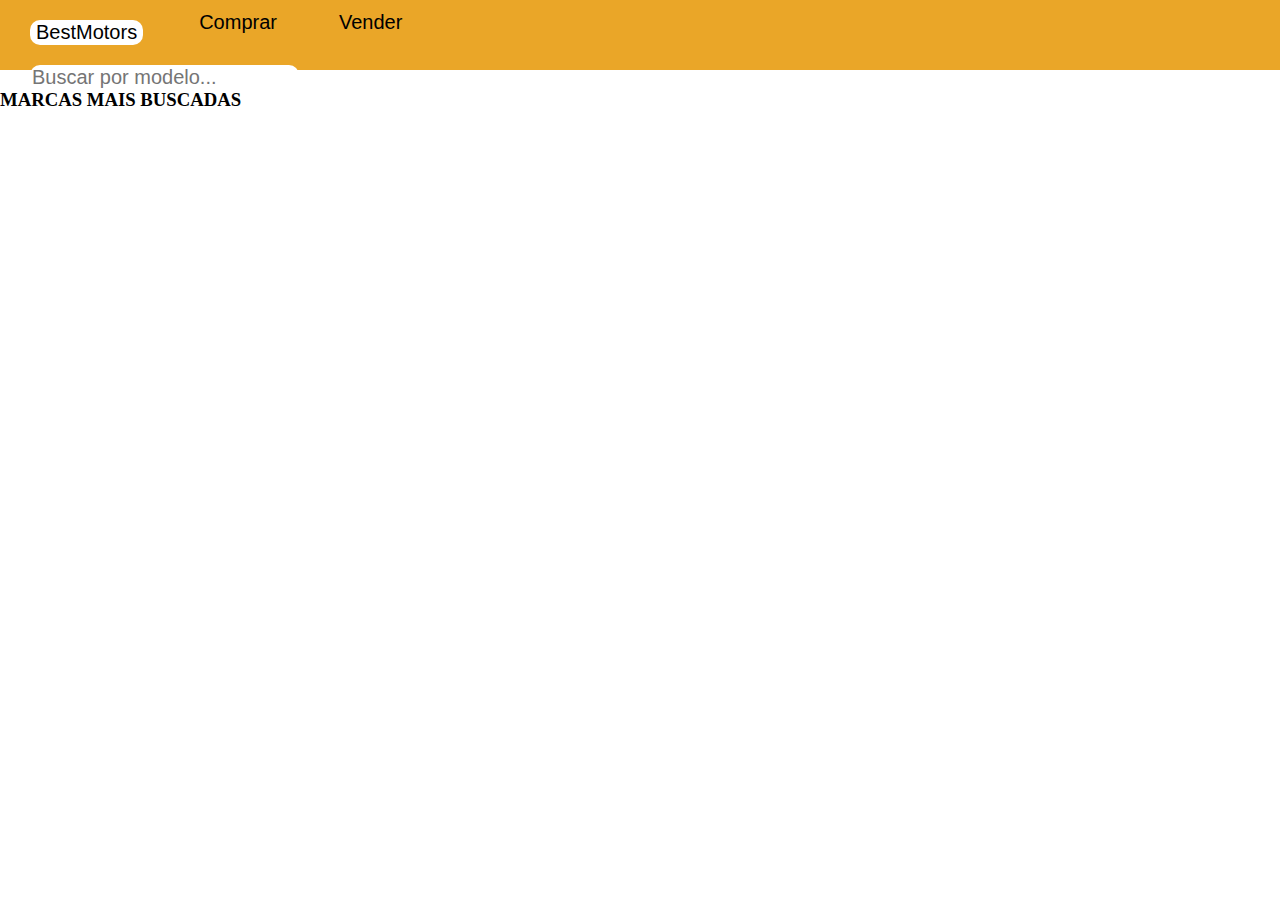
<file: WebUx/HomePage.html>
<!DOCTYPE html>
<html lang="en">
  <head>
    <meta charset="UTF-8" />
    <meta name="HomePage" content="width=device-width, initial-scale=1.0" />
    <title>Home</title>
    <link rel="stylesheet" href="HomePage.css" />
  </head>
  <body>
    <header>
        <div>
      <div class="header2">
        <button id="btn1">BestMotors</button>
        <button class="btn">Comprar</button>
        <button class="btn">Vender</button>
      </div>
      <div class="header2">
        <input type="text" id="Buscar" placeholder="Buscar por modelo..." />
      </div>
    </header>
    <h3>MARCAS MAIS BUSCADAS</h3>
    <div id="Marcas"></div>
  </body>
</html>
</file>
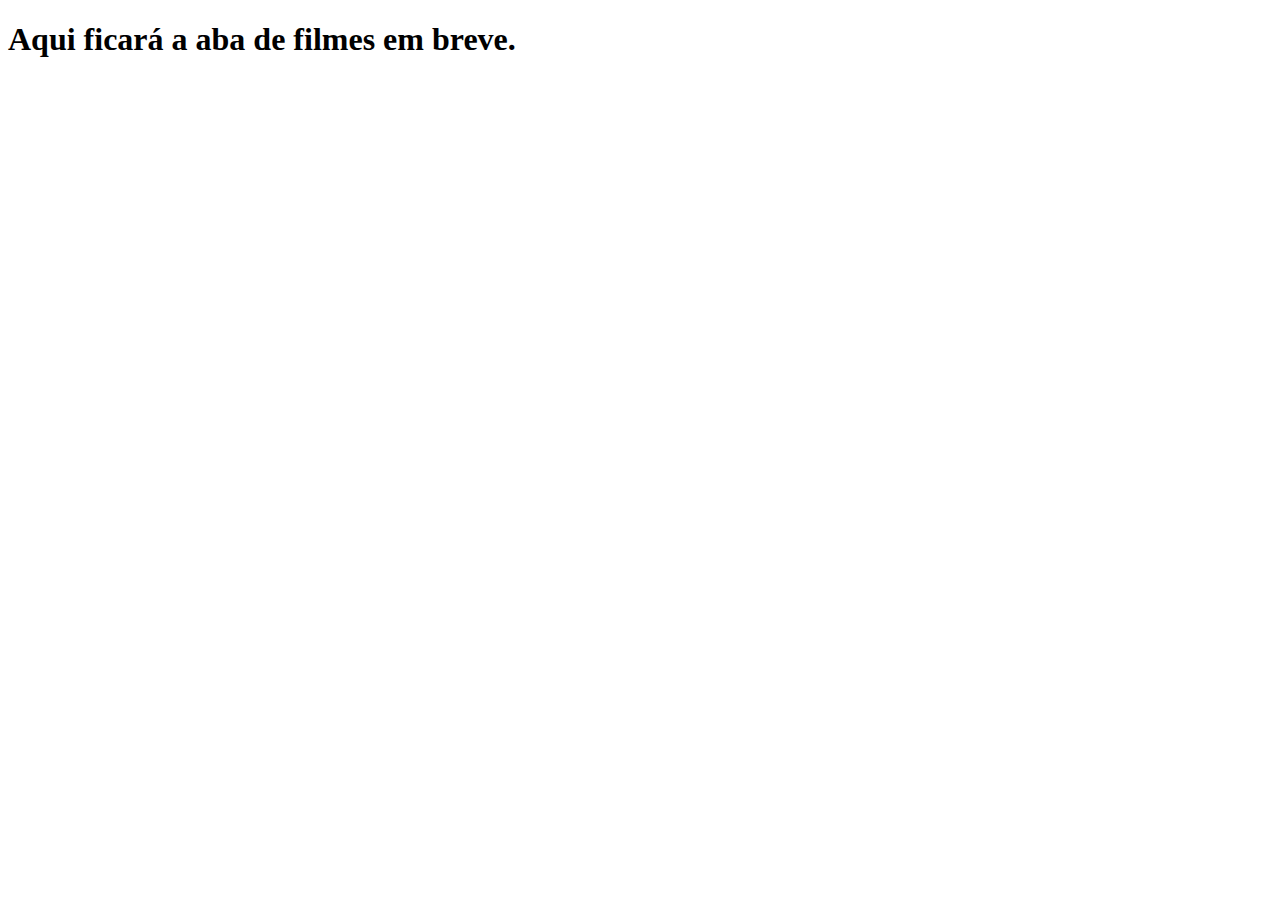
<file: Cine-Project/pages/em-breve.html>
<!DOCTYPE html>
<html lang="en">
<head>
    <meta charset="UTF-8">
    <meta name="viewport" content="width=device-width, initial-scale=1.0">
    <title>World Films</title>
</head>
<body>
    <header>
        <h1> Aqui ficará a aba de filmes em breve.</h1>
    </header>

    <main>

    </main>

    <footer>

    </footer>
</body>
</html>
</file>
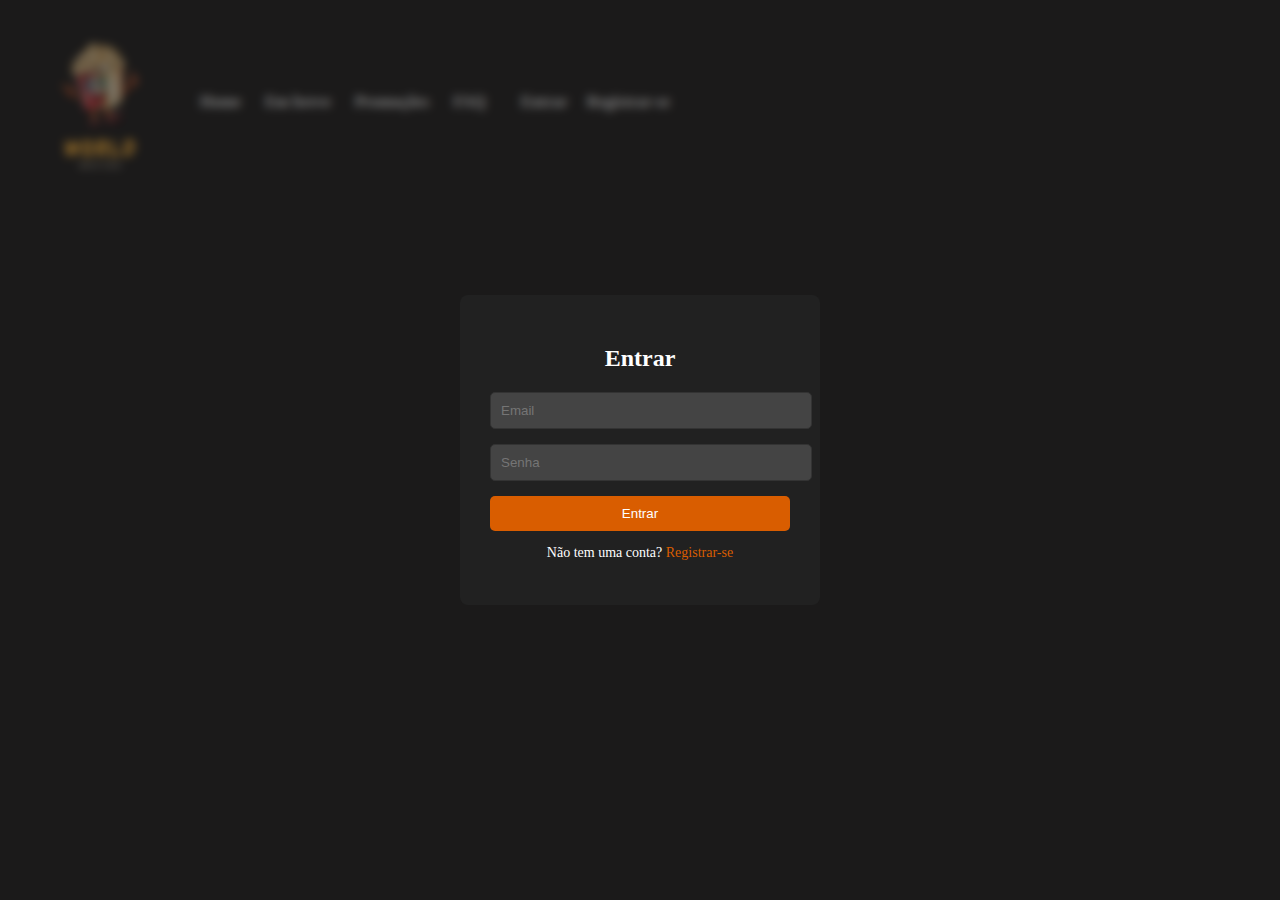
<file: Cine-Project/pages/Entrar.html>
<!DOCTYPE html>
<html lang="pt-br">
<head>
  <meta charset="UTF-8" />
  <meta name="viewport" content="width=device-width, initial-scale=1.0" />
  <title>Entrar</title>
  
  <link rel="stylesheet" href="../css/Entrar.css" />
</head>
<body>
  <header class="containner">
    <div id="banner">
      <img src="/Cine-Project/assets/images/WorldMovies - Logo..png" alt="" class="logo" />
    </div>
    <nav class="menu">
      <a href="../pages/home.html">Home</a>
      <a href="../pages/EmBreve.html">Em breve</a>
      <a href="../pages/Promocoes.html">Promoções</a>
      <a href="../pages/FAQ.html">FAQ</a>
    </nav>
    <div class="login">
      <a href="/Cine-Project/pages/Entrar.html">Entrar</a>
      <a href="/Cine-Project/pages/Registrar.html">Registrar-se</a>
    </div>
  </header>

  <!-- Fundo escurecido e embaçado -->
  <div class="fundo">
    <!-- Caixa de login centralizada -->
    <div class="login-box">
      <h2>Entrar</h2>
      <form>
        <input type="email" placeholder="Email" required />
        <input type="password" placeholder="Senha" required />
        <button type="submit">Entrar</button>
      </form>
      <p>Não tem uma conta? <a href="/Cine-Project/pages/Registrar.html">Registrar-se</a></p>
    </div>
  </div>

</body>
</html>
</file>
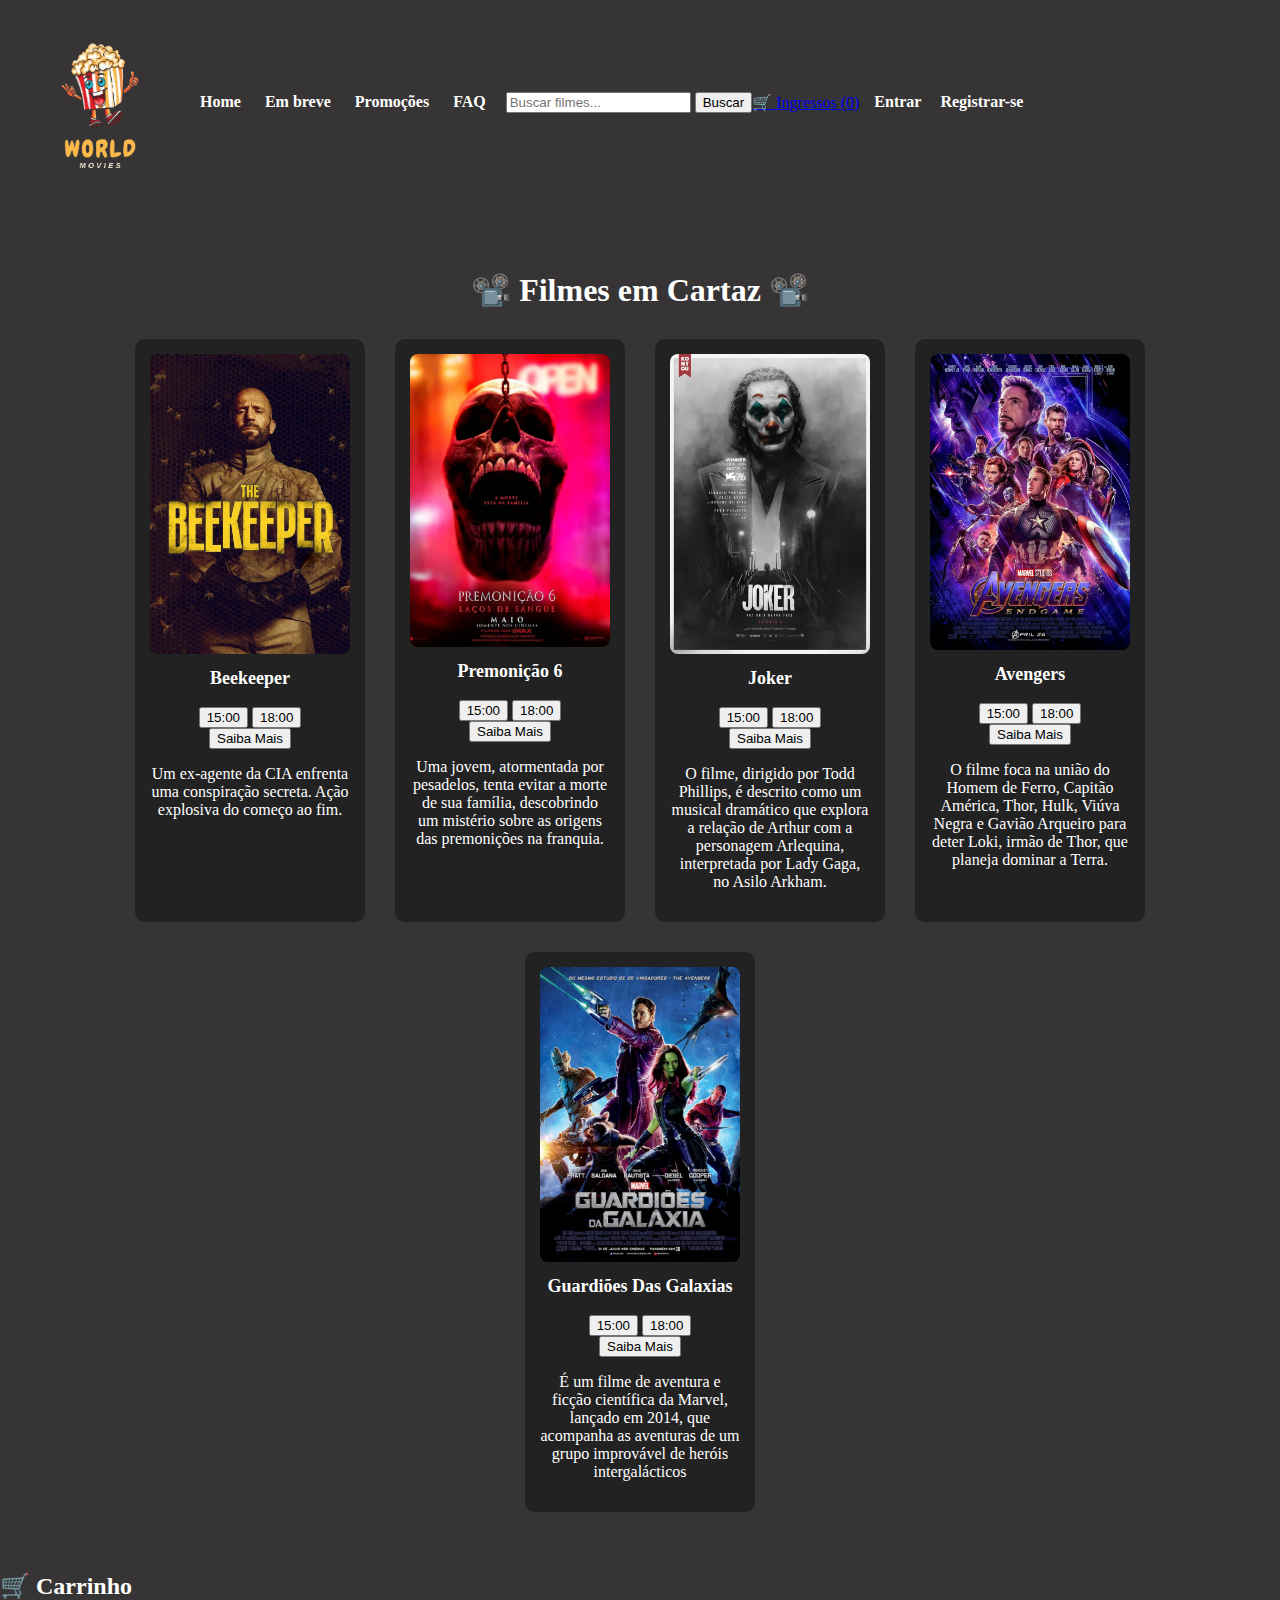
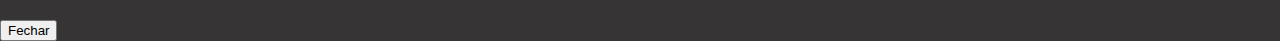
<file: Cine-Project/pages/home.html>
<!DOCTYPE html>
<html lang="en">
  <head>
    <meta charset="UTF-8" />
    <meta name="viewport" content="width=device-width, initial-scale=1.0" />
    <title>Home</title>
    <link rel="stylesheet" href="../css/Geral.css" />
    <link rel="icon" type="imagem/x-icon" href="../assets/images/WorldMovies - Logo..png" >
  </head>
  <body>
    <header class="containner">
      <div id="banner">
        <img
          src="../assets/images/WorldMovies - Logo..png"
          alt=""
          class="logo"/>
      </div>
      
      <nav class="menu">
        <a href="../pages/home.html">Home</a>
        <a href="../pages/EmBreve.html">Em breve</a>
        <a href="../pages/Promocoes.html">Promoções</a>
        <a href="../pages/FAQ.html">FAQ</a>
      </nav>

      <div class="BarraPesquisa">
        <form action="#" method="get">
          <input type="text" placeholder="Buscar filmes..." name="busca" class="search-input">
          <button type="submit" class="search-button">Buscar</button>
        </form>
      </div>

      <div class="carrinho-icone">
        <a href="#" onclick="mostrarCarrinho()">🛒 Ingressos (<span id="contador-carrinho">0</span>)</a>
      </div>
      
      

      <!-- Área de login/registro -->
      <div class="login">
        <a href="../pages/Entrar.html">Entrar</a>
        <a href="../pages/Registrar.html">Registrar-se</a>
      </div>
    </header>

    <!-- Seção de filmes -->
    <main class="filmes">
      <h2>📽️ Filmes em Cartaz 📽️</h2>
      <div class="grade-filmes">
        <div class="filme">
          <img src="../assets/images/beekeeper.jpg" alt="Filme 1" />
          <h3>Beekeeper</h3>
          <div class="horarios">
            <button class="btn-add-horario" onclick="adicionarAoCarrinho('Beekeeper - 15:00')">15:00</button>
            <button class="btn-add-horario" onclick="adicionarAoCarrinho('Beekeeper - 18:00')">18:00</button>
          </div>
          <button class="btn-saiba-mais" onclick="mostrarDescricao(this)">Saiba Mais</button>
          <div class="descricao-filme">
            <p>Um ex-agente da CIA enfrenta uma conspiração secreta. Ação explosiva do começo ao fim.</p>
          </div>
        </div>

        <div class="filme">
          <img src="../assets/images/premonicaoo.jpg" alt="Filme 2" />
          <h3>Premonição 6</h3>
          <div class="horarios">
            <button class="btn-add-horario" onclick="adicionarAoCarrinho('Premonição - 15:00')">15:00</button>
            <button class="btn-add-horario" onclick="adicionarAoCarrinho('Premonição - 18:00')">18:00</button>
          </div>
          <button class="btn-saiba-mais" onclick="mostrarDescricao(this)">Saiba Mais</button>
          <div class="descricao-filme">
            <p>Uma jovem, atormentada por pesadelos, tenta evitar a morte de sua família, descobrindo um mistério sobre as origens das premonições na franquia.</p>
          </div>
        </div>

        <div class="filme">
          <img src="../assets/images/joker.jpg" alt="Filme 3" />
          <h3>Joker</h3>
          <div class="horarios">
            <button class="btn-add-horario" onclick="adicionarAoCarrinho('Joker - 15:00')">15:00</button>
            <button class="btn-add-horario" onclick="adicionarAoCarrinho('joker - 18:00')">18:00</button>
          </div>
          <button class="btn-saiba-mais" onclick="mostrarDescricao(this)">Saiba Mais</button>
          <div class="descricao-filme">
            <p>O filme, dirigido por Todd Phillips, é descrito como um musical dramático que explora a relação de Arthur com a personagem Arlequina, interpretada por Lady Gaga, no Asilo Arkham.</p>
          </div>
        </div>

        <div class="filme">
          <img src="../assets/images/avengersendgame.jpg" alt="Filme 4" />
          <h3>Avengers</h3>
          <div class="horarios">
            <button class="btn-add-horario" onclick="adicionarAoCarrinho('avengers - 15:00')">15:00</button>
            <button class="btn-add-horario" onclick="adicionarAoCarrinho('avengers - 18:00')">18:00</button>
          </div>
          <button class="btn-saiba-mais" onclick="mostrarDescricao(this)">Saiba Mais</button>
          <div class="descricao-filme">
            <p>O filme foca na união do Homem de Ferro, Capitão América, Thor, Hulk, Viúva Negra e Gavião Arqueiro para deter Loki, irmão de Thor, que planeja dominar a Terra. </p>
          </div>
        </div>

        <div class="filme">
          <img src="../assets/images/guardioesdagalaxia.jpg" alt="Filme 5" />
          <h3>Guardiões Das Galaxias</h3>
          <div class="horarios">
            <button class="btn-add-horario" onclick="adicionarAoCarrinho('Guardiões Das Galaxias - 15:00')">15:00</button>
            <button class="btn-add-horario" onclick="adicionarAoCarrinho('Guardiões Das Galaxias - 18:00')">18:00</button>
          </div>
          <button class="btn-saiba-mais" onclick="mostrarDescricao(this)">Saiba Mais</button>
          <div class="descricao-filme">
            <p>É um filme de aventura e ficção científica da Marvel, lançado em 2014, que acompanha as aventuras de um grupo improvável de heróis intergalácticos</p>
          </div>
        </div>
      </div>
    </main>

    <div id="carrinho" class="carrinho">
      <h2>🛒  Carrinho</h2>
      <ul id="lista-carrinho"></ul>
      <button id="FecharCarrinho" onclick="fecharCarrinho()">Fechar</button>
    </div> 

    <!-- Aqui vamos usar um modal para que o usario possa selecionar o seu tipo de ingresso desejado... -->
    <div id="modal-ingresso" class="modal">
      <div class="modal-conteudo">
        <h3>Selecione o tipo de ingresso</h3>
        <p id="filmeSelecionado"></p>
        <div class="botoes-ingresso">
          <button onclick="confirmarIngresso('Inteira')">Inteira</button>
          <button onclick="confirmarIngresso('Meia')">Meia Entrada</button>
        </div>
        <button class="fechar-modal" onclick="fecharModal()">Cancelar</button>
      </div>

    <script>
    
      let carrinho = [];
      let filmeSelecionadoHorario = "";

      function adicionarAoCarrinho(filmeComHorario) {
        filmeSelecionadoHorario = filmeComHorario;
        document.getElementById("filmeSelecionado").textContent = filmeComHorario;
        document.getElementById("modal-ingresso").style.display = "flex";
      }

      // Alguma das funçoes abaixo foram solicitadas por IA , mas buscamos entender e aprender como foram geradas!
      // Estou tendo algumas dificuldades com a linguagem ainda, principalmente na hora de chamar a função. 

      function confirmarIngresso(tipo) {
        carrinho.push(`${filmeSelecionadoHorario} - ${tipo}`);
        atualizarCarrinho();
        fecharModal();
        mostrarCarrinho();
      }

      function fecharModal() {
        document.getElementById("modal-ingresso").style.display = "none";
      }
    
      function atualizarCarrinho() {
        const lista = document.getElementById("lista-carrinho");
        const contador = document.getElementById("contador-carrinho");
        lista.innerHTML = "";
        carrinho.forEach((item, index) => {
          const li = document.createElement("li");
          li.textContent = item + " ";
          const btn = document.createElement("button");
          btn.textContent = "Remover";
          btn.className = "btn-remover"; // <-- adiciona a classe
          btn.onclick = () => removerDoCarrinho(index);
          li.appendChild(btn);
          lista.appendChild(li);
        });
        contador.textContent = carrinho.length;
      }
    
      function removerDoCarrinho(index) {
        carrinho.splice(index, 1);
        atualizarCarrinho();
      }
    
      function mostrarCarrinho() {
        document.getElementById("carrinho").style.display = "block";
      }
    
      function fecharCarrinho() {
        document.getElementById("carrinho").style.display = "none";
      }

      function mostrarDescricao(botao) {
        const descricao = botao.nextElementSibling;
        if (descricao.style.display === "block") {
          descricao.style.display = "none";
          botao.textContent = "Saiba Mais";
        } else {
          descricao.style.display = "block";
          botao.textContent = "Ocultar";
        }
      }
    </script>
    
  </body>
</html>

<!-- Todos os comentarios feitos, são somente para orientação de código e não por que foi plagiado do GPT!!!! -->
</file>
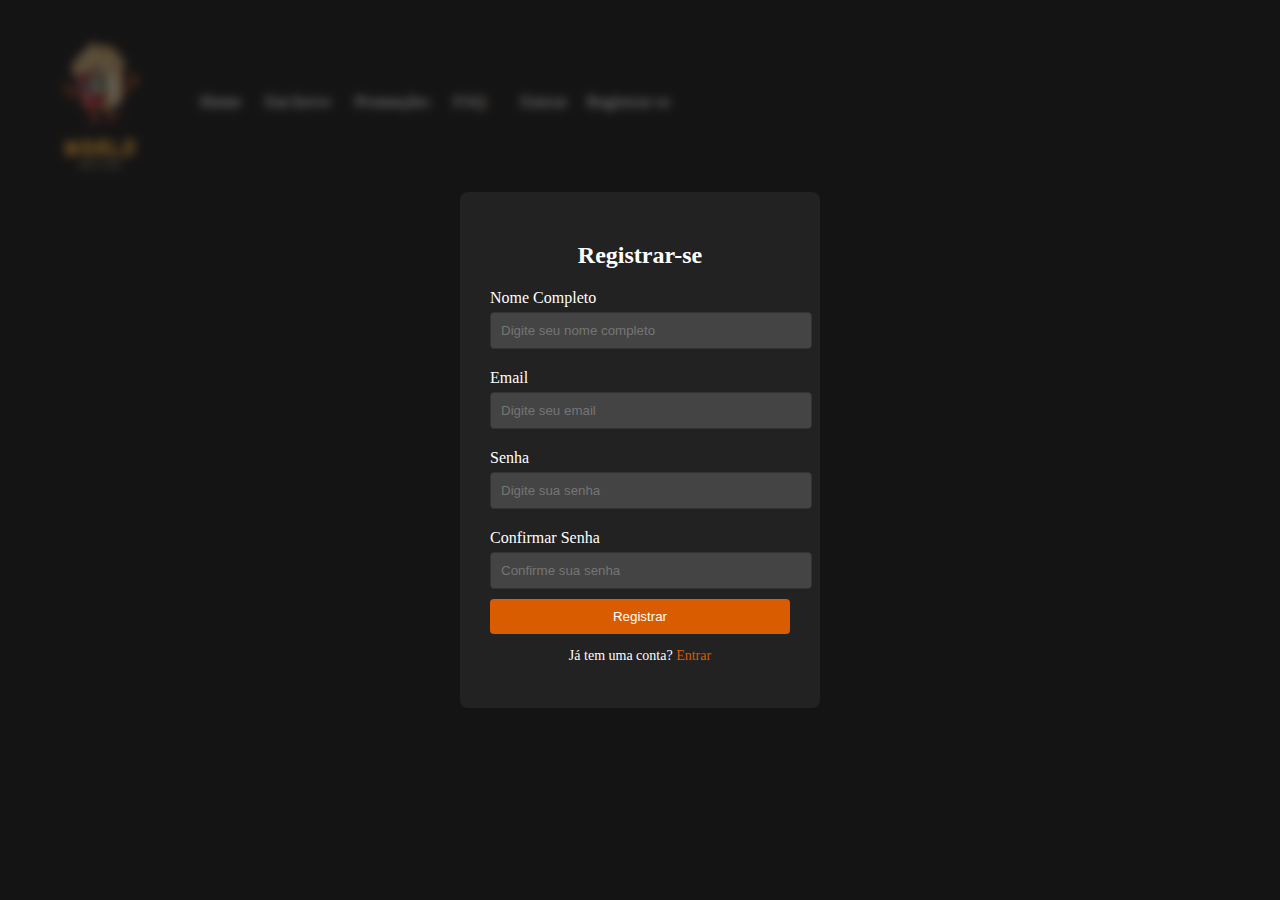
<file: Cine-Project/pages/Registrar.html>
<!DOCTYPE html>
<html lang="pt-br">
  <head>
    <meta charset="UTF-8" />
    <meta name="viewport" content="width=device-width, initial-scale=1.0" />
    <title>Registrar-se</title>
    <link rel="stylesheet" href="/Cine-Project/css/Geral.css" />
    <link rel="stylesheet" href="/Cine-Project/css/Registrar.css">
  </head>
  <body>
    <header class="containner">
      <div id="banner">
        <img
          src="/Cine-Project/assets/images/WorldMovies - Logo..png"
          alt=""
          class="logo"
        />
      </div>
      <nav class="menu">
        <a href="/Cine-Project/pages/Home.html">Home</a>
        <a href="/Cine-Project/pages/EmBreve.html">Em breve</a>
        <a href="/Cine-Project/pages/Promocoes.html">Promoções</a>
        <a href="/Cine-Project/pages/FAQ.html">FAQ</a>
      </nav>
      <!-- Área de login/registro -->
      <div class="login">
        <a href="/Cine-Project/pages/Entrar.html">Entrar</a>
        <a href="/Cine-Project/pages/Registrar.html">Registrar-se</a>
      </div>
    </header>

    <!-- Fundo escurecido e embaçado -->
    <div class="fundo">
      <!-- Caixa de registro centralizada -->
      <div class="caixa-registro">
        <h2>Registrar-se</h2>
        <form>
          <label for="nome">Nome Completo</label>
          <input type="text" id="nome" placeholder="Digite seu nome completo" required />

          <label for="email">Email</label>
          <input type="email" id="email" placeholder="Digite seu email" required />

          <label for="senha">Senha</label>
          <input type="password" id="senha" placeholder="Digite sua senha" required />

          <label for="confirmaSenha">Confirmar Senha</label>
          <input
            type="password"
            id="confirmaSenha"
            placeholder="Confirme sua senha"
            required
          />

          <button type="submit">Registrar</button>
        </form>
        <p>
          Já tem uma conta? <a href="/Cine-Project/pages/Entrar.html">Entrar</a>
        </p>
      </div>
    </div>
  </body>
</html>
</file>
<file: WebUx/HomePage.css>
body {
  margin: 0; /* Remove margens padrão do body */
  padding: 0; /* Remove o padding padrão do body */
}
header {
  background-color: rgb(234, 166, 40);
  margin-top: 0;
  height: 70px;
}

#btn1 {
  background-color: white;
  border: none;
  border-radius: 10px;
  font-size: 20px;
  margin-top: 20px;
  margin-left: 30px;
  cursor: pointer;
}

.btn {
  border: none;
  background-color: transparent;
  margin-left: 50px;
  font-size: 20px;
  cursor: pointer;
}

#Buscar {
  background-color: white;
  border: none;
  border-radius: 10px;
  font-size: 20px;
  margin-top: 20px;
  margin-left: 30px;
}

button:hover {
  transform: scale(1.1); /* Aumenta o botão */
}

.header2 {
  display: flex;
}
</file>
<file: Cine-Project/css/Entrar.css>
/* Estilo para o fundo escurecido e embaçado */
body {
    background-color: rgb(54, 52, 52);
    color: white;
    margin: 0;
  }
  
  .fundo {
    position: fixed;
    top: 0;
    left: 0;
    width: 100%;
    height: 100%;
    background: rgba(0, 0, 0, 0.5);
    backdrop-filter: blur(5px); /* Efeito de desfoque */
    display: flex;
    justify-content: center;
    align-items: center;
    z-index: 1000;
  }
  
  /* Caixa de login centralizada */
  .login-box {
    background: rgb(33, 33, 33);
    padding: 30px;
    border-radius: 8px;
    text-align: center;
    width: 300px;
  }
  
  .login-box h2 {
    margin-bottom: 20px;
  }
  
  .login-box input {
    width: 100%;
    padding: 10px;
    margin-bottom: 15px;
    background-color: #444;
    border: 1px solid #333;
    border-radius: 5px;
    color: white;
  }
  
  .login-box button {
    width: 100%;
    padding: 10px;
    background-color: #d95d00;
    border: none;
    border-radius: 5px;
    color: white;
  }
  
  .login-box p {
    font-size: 14px;
  }
  
  .login-box a {
    color: #d95d00;
    text-decoration: none;
  }
  
  .login-box a:hover {
    text-decoration: underline;
  }
  
  /* Cabeçalho */
  .containner {
    display: flex;
    align-items: center;
    padding: 0;
    background-color: rgb(54, 52, 52); /* mesma cor do fundo */
  }
  
  .logo {
    height: 200px;
    margin-right: 0;
  }
  
  .menu a {
    margin-right: 20px;
    color: white;
    text-decoration: none;
    font-weight: bold;
  }
  
  .login a {
    margin-left: 15px;
    color: white;
    text-decoration: none;
    font-size: 16px;
    font-weight: bold;
  }
  
  .auth-links a:hover,
  .menu a:hover {
    text-decoration: underline;
  }
</file>
<file: Cine-Project/css/Geral.css>
body {
  background-color: rgb(54, 52, 52);
  color: white;
  margin: 0;
}

/* Torna o header um flexbox horizontal */
.containner {
  display: flex;
  align-items: center;
  padding: 0%;
  background-color: rgb(54, 52, 52); /* mesma cor do fundo */
}

/* Ajusta o tamanho da imagem */
.logo {
  height: 200px;
  margin-right: 0px;
}

/* Menu de links */
.menu a {
  margin-right: 20px;
  color: white;
  text-decoration: none;
  font-weight: bold;
}

.login a {
  margin-left: 15px;
  color: white;
  text-decoration: none;
  font-size: 16px;
  font-weight: bold;
}

.auth-links a:hover,
.menu a:hover {
  text-decoration: underline;
}

.filmes {
  padding: 40px 20px;
  text-align: center;
}

.filmes h2 {
  font-size: 32px;
  margin-bottom: 30px;
}

.grade-filmes {
  display: flex;
  flex-wrap: wrap;
  justify-content: center;
  gap: 30px;
}

.filme {
  background-color: #222;
  border-radius: 10px;
  padding: 15px;
  width: 200px;
  transition: transform 0.3s;
}

.filme img {
  width: 100%;
  border-radius: 8px;
}

.filme h3 {
  margin-top: 10px;
  font-size: 18px;
}

.filme:hover {
  transform: scale(1.05);
}

.botao-saiba-mais {
  display: inline-block;
  margin-top: 10px;
  padding: 8px 12px;
  background-color: #ef6c07; /* cor oficial site cinema */
  color: white;
  text-decoration: none;
  border-radius: 5px;
  font-weight: bold;
  transition: background-color 0.3s;
}

.botao-saiba-mais:hover {
  background-color: #ef6c07; /* cor oficial site cinema */
}

/* Modal escondido por padrão */
.modal-toggle {
  display: none;
}

.modal {
  position: fixed;
  top: 0;
  left: 0;
  width: 100%;
  height: 100%;
  display: none;
  justify-content: center;
  align-items: center;
  background-color: rgba(0, 0, 0, 0.6);
  z-index: 1000;
}

/* Exibir modal quando checkbox estiver marcado */
.modal-toggle:checked + .modal {
  display: flex;
}

.modal-conteudo {
  background-color: #1c1c1c;
  padding: 20px;
  border-radius: 10px;
  width: 90%;
  max-width: 500px;
  color: white;
  text-align: left;
  position: relative;
}

.modal-fechar {
  position: absolute;
  top: 10px;
  right: 15px;
  font-size: 24px;
  color: white;
  cursor: pointer;
}

.modal-fundo {
  position: absolute;
  width: 100%;
  height: 100%;
  top: 0;
  left: 0;
}
</file>
<file: Cine-Project/css/Registrar.css>
body {
    background-color: rgb(54, 52, 52);
    color: white;
    margin: 0;
  }
  
  /* Fundo escurecido e embaçado */
  .fundo {
    position: fixed;
    top: 0;
    left: 0;
    width: 100%;
    height: 100%;
    background: rgba(0, 0, 0, 0.6);
    backdrop-filter: blur(5px);
    display: flex;
    justify-content: center;
    align-items: center;
  }
  
  /* Caixa de registro */
  .caixa-registro {
    background: #222;
    padding: 30px;
    border-radius: 8px;
    width: 300px;
    text-align: center;
  }
  
  .caixa-registro h2 {
    margin-bottom: 20px;
  }
  
  .caixa-registro label {
    display: block;
    text-align: left;
    margin: 10px 0 5px;
  }
  
  .caixa-registro input {
    width: 100%;
    padding: 10px;
    margin-bottom: 10px;
    background-color: #444;
    border: 1px solid #333;
    border-radius: 4px;
    color: white;
  }
  
  .caixa-registro button {
    width: 100%;
    padding: 10px;
    background-color: #d95d00;
    color: white;
    border: none;
    border-radius: 4px;
  }
  
  .caixa-registro button:hover {
    background-color: #d95d00;
  }
  
  .caixa-registro p {
    font-size: 14px;
  }
  
  .caixa-registro a {
    color: #d95d00;
    text-decoration: none;
  }
  
  .caixa-registro a:hover {
    text-decoration: underline;
  }
  
  /* Cabeçalho */
  .containner {
    display: flex;
    align-items: center;
    padding: 0;
    background-color: rgb(54, 52, 52); /* mesma cor do fundo */
  }
  
  .logo {
    height: 200px;
    margin-right: 0;
  }
  
  .menu a {
    margin-right: 20px;
    color: white;
    text-decoration: none;
    font-weight: bold;
  }
  
  .login a {
    margin-left: 15px;
    color: white;
    text-decoration: none;
    font-size: 16px;
    font-weight: bold;
  }
  
  .auth-links a:hover,
  .menu a:hover {
    text-decoration: underline;
  }
</file>
